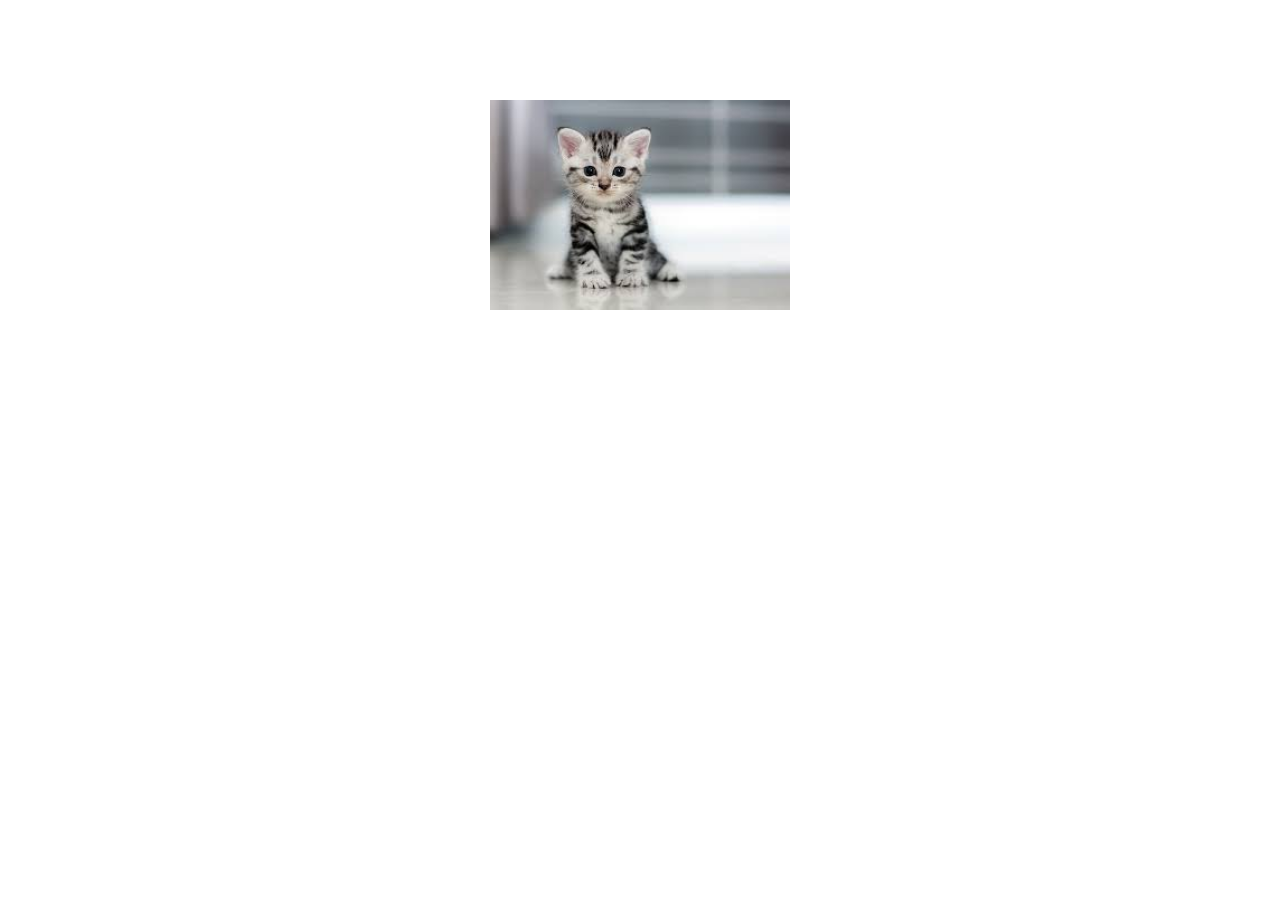
<file: basic/index.html>
<!DOCTYPE html>
<html>
<head>
    <meta charset="utf-8" />
    <meta http-equiv="X-UA-Compatible" content="IE=edge">
    <title>Page Title</title>
    <meta name="viewport" content="width=device-width, initial-scale=1">
    <link rel="stylesheet" type="text/css" media="screen" href="style.css" />
   
</head>
<body>
    <img src="cat.jpeg" alt="cat">
</body>
</html>
</file>
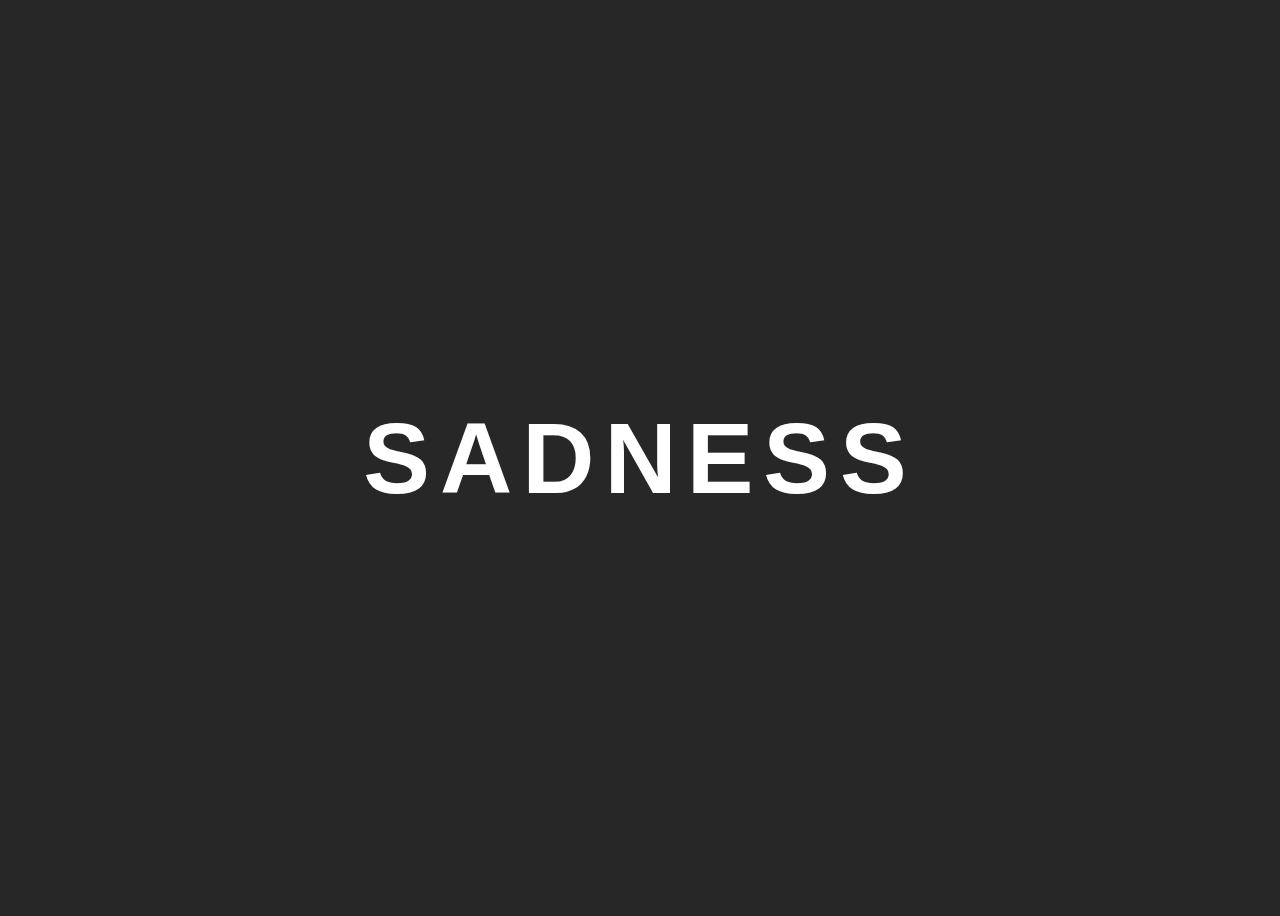
<file: blur-effect/index.html>
<!DOCTYPE html>
<html>
<head>
    <meta charset="utf-8" />
    <meta http-equiv="X-UA-Compatible" content="IE=edge">
    <title>Page Title</title>
    <meta name="viewport" content="width=device-width, initial-scale=1">
    <link rel="stylesheet" type="text/css" media="screen" href="style.css" />
   
</head>
<body>
    <ul>
        <li>S</li>
        <li>A</li>
        <li>D</li>
        <li>N</li>
        <li>E</li>
        <li>S</li>
        <li>S</li>
    </ul>
</body>
</html>
</file>
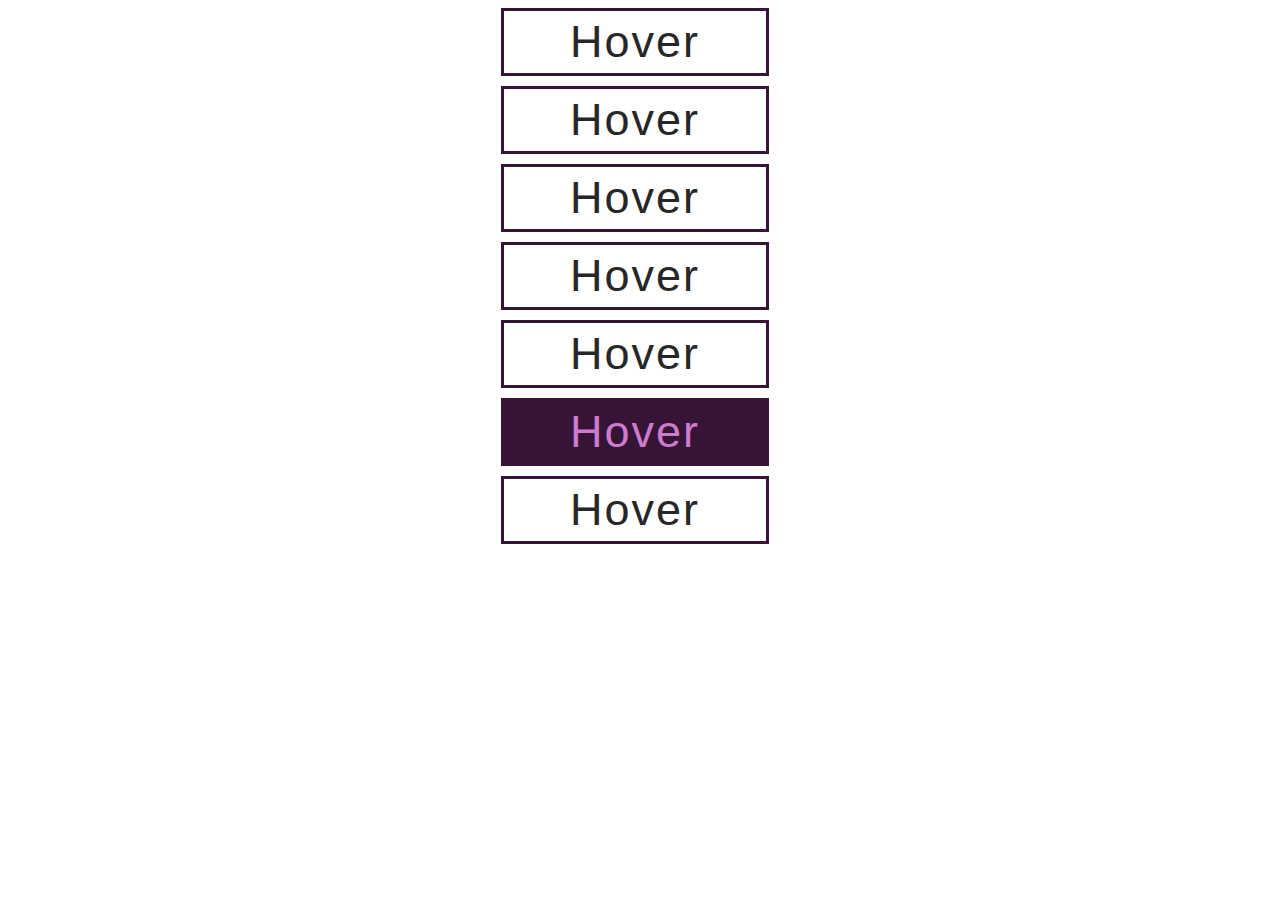
<file: button-hover/index.html>
<!DOCTYPE html>
<html>
<head>
    <meta charset="utf-8" />
    <meta http-equiv="X-UA-Compatible" content="IE=edge">
    <title>Button Hover</title>
    <meta name="viewport" content="width=device-width, initial-scale=1">
    <link rel="stylesheet" type="text/css" media="screen" href="style.css" />
   
</head>
<body>
     

        <a href="#" class="rotate">Hover</a>
        <a href="#" class="swipe">Hover</a>
        <a href="#" class="plus">Hover</a>
        <a href="#" class="psudo-content">Hover</a>
        <a href="#" class="rotate-color">Hover</a>
        <a href="#" class="before-after">Hover</a>
        <a href="#" class="scale">Hover</a>
  
</body>
</html>
</file>
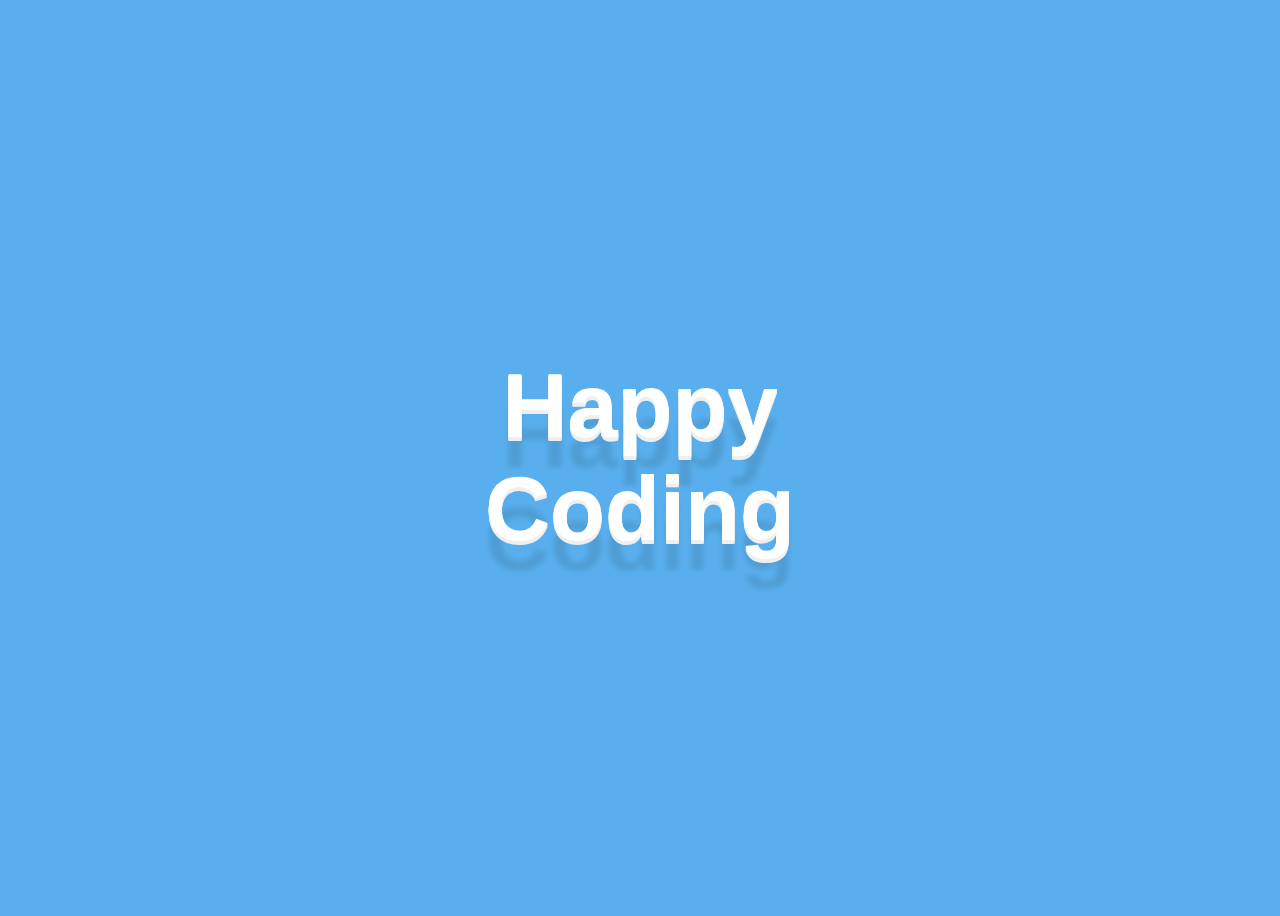
<file: float-text-animation/index.html>
<!DOCTYPE html>
<html>
<head>
    <meta charset="utf-8" />
    <meta http-equiv="X-UA-Compatible" content="IE=edge">
    <title>Happy Coding</title>
    <meta name="viewport" content="width=device-width, initial-scale=1">
    <link rel="stylesheet" type="text/css" media="screen" href="style.css" />
   
</head>
<body>
   
    
    <h1>
        Happy <br>Coding
    </h1>
 <div class="smiley">
        <div class="round">
           
        </div>
        <div class="round">
    
        </div>
        
        <div class="curve">
    
        </div>
 </div>
    
</body>

</html>
</file>
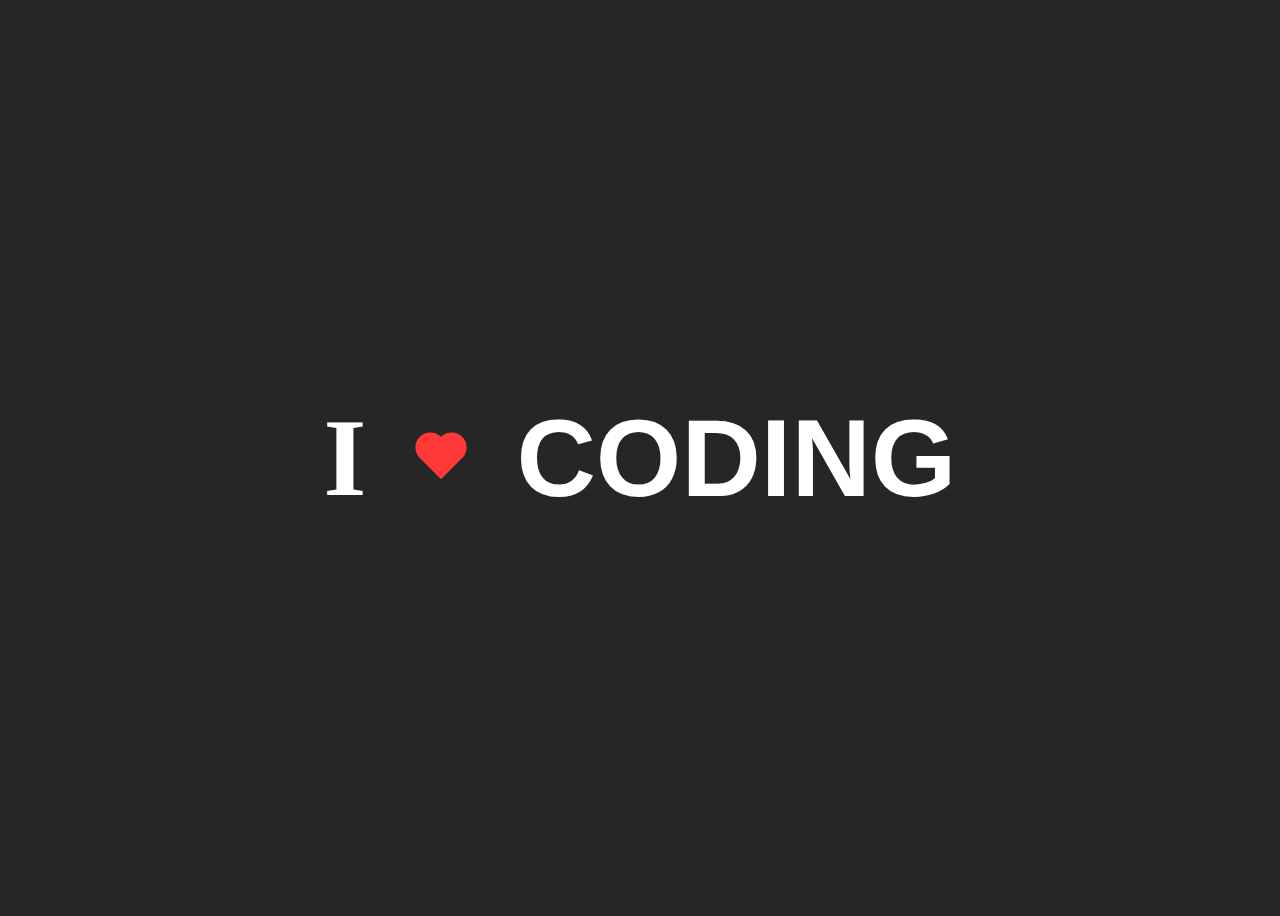
<file: heartbeat-animation/index.html>
<!DOCTYPE html>
<html>
<head>
    <meta charset="utf-8" />
    <meta http-equiv="X-UA-Compatible" content="IE=edge">
    <title>Page Title</title>
    <meta name="viewport" content="width=device-width, initial-scale=1">
    <link rel="stylesheet" type="text/css" media="screen" href="style.css" />
   
</head>
<body>
    <h1>I</h1>
    <div class="heart"></div>
    <h1><span></span></h1>
</body>
</html>
</file>
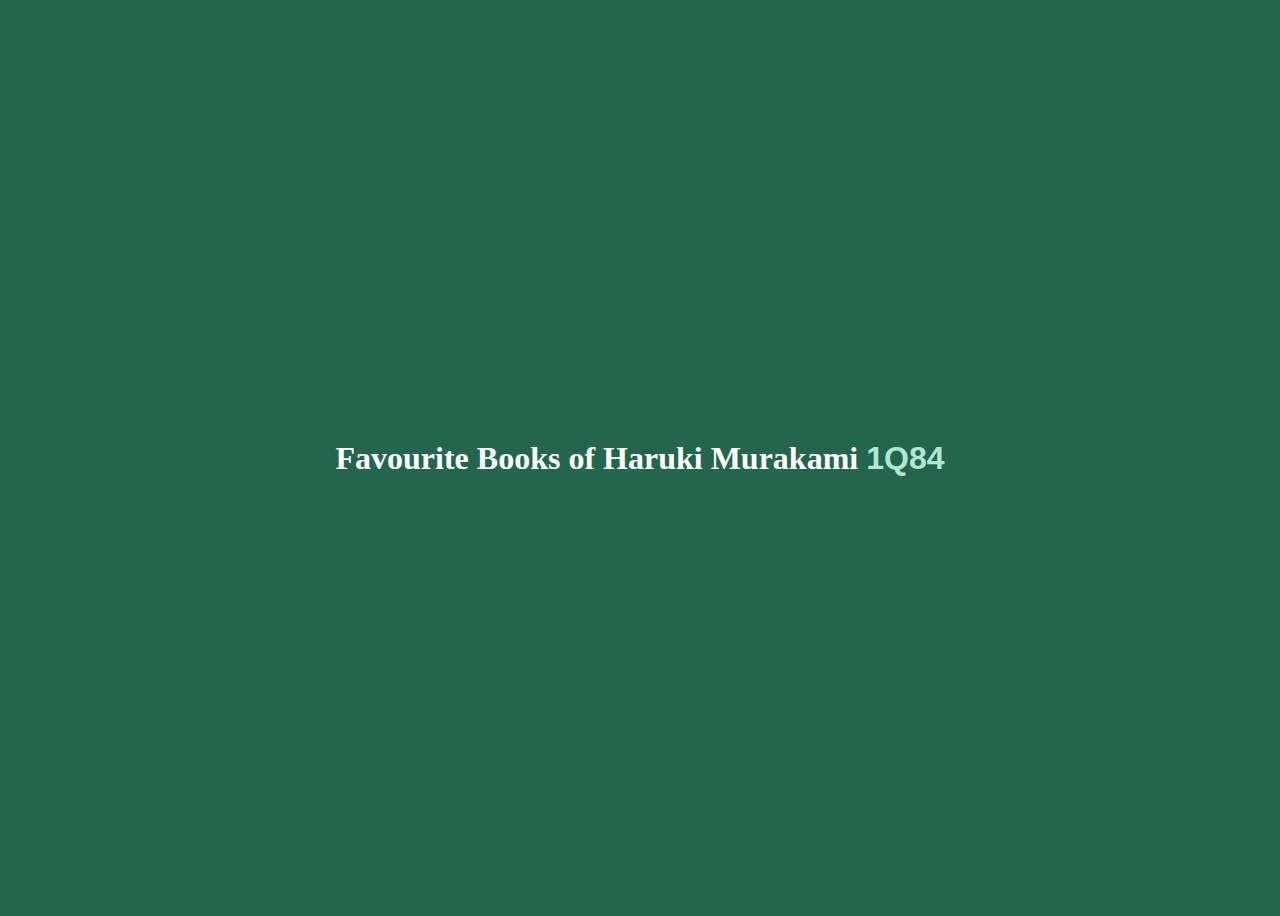
<file: text-switch/index.html>
<!DOCTYPE html>
<html>
<head>
    <meta charset="utf-8" />
    <meta http-equiv="X-UA-Compatible" content="IE=edge">
    <title>Text Switch</title>
    <meta name="viewport" content="width=device-width, initial-scale=1">
    <link rel="stylesheet" type="text/css" media="screen" href="style.css" />
   
</head>
<body>
    <h1>Favourite Books of Haruki Murakami  <span></span></h1>
</body>
</html>
</file>
<file: basic/style.css>
body{
    /* for 3d animation */
    perspective: 300px;
}
img{
    width: 300px;
    height: auto;
    margin: auto;
    display: block;
    margin-top: 100px;
    transition: transform 2s;
    /* transform-origin: top left; */
}
img:hover{
    /* translate(right,bottom) */
    /* transform: translate(-200px,200px);  */
    
    /* x=how much width will be increase
    relative to original size
    y=height */
    /* we can use only one value too */
    /* to big the image give value >1
    for small image give value <1 */
    /* transform: scale(2.2); */

     /* transform: rotate(45deg);  */

    /* skew(horizontal,vertical) */
    /* transform: skew(20deg,30deg); */
 

    /* For 3D animation we have to add 'perspective'
    on the container of the element */
    /* transform: translateZ(100px); */

     
    /* transform: rotateZ(50deg) ->same as rotate(50deg)*/

    /* transform: rotateX(60deg); */
    transform: rotateY(60deg)
}
</file>
<file: blur-effect/style.css>
body{
    display: flex;
    height: 100vh;
    justify-content: center;
    align-items: center;
    background-color: #272727;
}
ul{
    display: flex;
    padding: 50px;
    margin: auto;
    position: relative;
    overflow: hidden;
}
ul li{
    
    letter-spacing: 10px;
    font-size: 100px;
    font-family: sans-serif;
    font-weight: bold;
    color: #fff;
    list-style: none;
    transition: all 2s;
}
ul::after{
    content: "HAPPINESS";
    letter-spacing: 1px;
    font-size: 100px;
    font-family: sans-serif;
    font-weight: bold;
    color: #fff;
    display: flex;
    align-items: center;
    justify-content: center;
    position: absolute;
    width: 100%;
    height: 100%;
    transform: translateY(-100%);
    transition: all 2s;
}
ul:hover li{
    transform: rotate(45deg)  translateY(-200px);
    opacity: 0;
    filter: blur(20px);
}
ul:hover:after{
    transform: scale(.8);
    
    transition-delay: 2.4s;
    opacity: 0.8;
   
}
li:nth-child(1){
     transition-delay: 0;
}
li:nth-child(2){
    transition-delay: 0.4s;
}
li:nth-child(3){
    transition-delay: 0.8s;
}
li:nth-child(4){
    transition-delay: 1.2s;
}
li:nth-child(5){
    transition-delay: 1.6s;
}
li:nth-child(6){
    transition-delay: 2s;
}
li:nth-child(7){
    transition-delay: 2.4s;
}
</file>
<file: button-hover/style.css>
/* COMMON SETUP */

body{
    display: flex;
    flex-direction: column;
    justify-content: center;
    align-items: center; 
}

a{
    text-decoration: none;
    width: 20%;
    padding: 5px 5px;
    font-size: 45px;
    font-family: sans-serif;
    text-align: center;
    margin-right: 10px;
    border: 3px solid #351435;
    transition: all 1s;
    letter-spacing: 2px;
    color:#272727;
    position: relative;
    overflow: hidden;
    transition: all 1s;
    margin-bottom: 10px;
    
}
.rotate:before,
.swipe:before,
.plus:before{
    content: " ";
    position: absolute;
    top:0;
    left: 0;
    height: 100%;
    width: 100%;
    z-index: -1;
    transition: all 1s;
    background-color: #351435;
}

a:hover{
    color: white;
}

/* 1st-ROTATE EFFECT*/

.rotate:before{
    content: " ";
    transform-origin: bottom left;
    transform: rotate(-90deg);
    
    
}
.rotate:hover:before{
    transform: rotate(0deg);
    
}

/* 2nd-SWIPE EFFEECT*/

.swipe:before{
    transform: translateX(-100%);
}
.swipe:hover:before{
    transform: translateX(0);
}


/* 3rd Plus hover */

.plus:before{
    content: " ";
    transform: rotateX(90deg);
}
.plus:after{
    content: " ";
    position: absolute;
    top:0;
    left: 0;
    height: 100%;
    width: 100%;
    z-index: -1;
    transition: all 1s;
    background-color: #351435;
    transform: rotateY(90deg);
}
.plus:hover:before{
    transform: rotateX(0);
}

.plus:hover:after{
    transform: rotateY(0);
}

/*4th*/

.psudo-content:before{
    content: "Nice";
    color: white;
    position: absolute;
    top:0;
    left: 0;
    height: 100%;
    width: 100%;
    background-color: #351435;
    transform: translateY(-100%);
    transition: all 1s;
    /* for centering the content */
    display: flex;
    align-items: center;
    justify-content: center;
}
.psudo-content:hover:before{
    transform: translateY(0);
}

/* 5th-ROTATE AND BACKGROUND COLOR CHANGE */

.rotate-color:before{
    content: " ";
    position: absolute;
    width: 100%;
    height: 50px;
    background-color:#cd7bcd ;
    transform: translateX(-100%) rotate(45deg);
    top: 0;
    left: 0;
    transition: all 0.5s;
}

.rotate-color:hover:before{
    transform: translateX(100%) rotate(45deg);
}
.rotate-color:hover{
    background-color: #351435;
}

/* 6th-BEFORE AFTER */
.before-after{
    color: transparent;
}
.before-after::before,
.before-after::after{
    content: "Hover";
    top:0;
    left: 0;
    position: absolute;
    background-color:#351435;
    color:  #cd7bcd;
    width: 100%;
    height: 100%;
    display: flex;
    align-items: center;
    justify-content: center;
    transition: all 0.3s;
}
.before-after::after{
    content: "Nice";
}
.before-after:after{
    transform: translate(-100%,100%);
}
.before-after:hover::before{
    transform: translate(100%,-100%);
}
.before-after:hover::after{
    transform: translate(0,0);
}

/* 7th-SCALE EFFECT */

.scale::before{
    content: "Hover";
    top:0;
    left: 0;
    position: absolute;
    background-color:#351435;
    width: 100%;
    height: 100%;
    display: flex;
    align-items: center;
    justify-content: center;
    transform: scale(5);
    opacity: 0;
    transition: all 0.3s;

}
.scale:hover::before{
    transform: scale(1);
    opacity: 1;
    color: white;
}

/* 8th SHAKE-EFFECT */
.shake{
    margin-top:30px;
    border: 3px solid black;
    color:black;
    
  }
  .shake:hover{
    border: 3px solid #f44336;
    color:#f44336;
    animation:shaking 0.3s linear 1;
  }
  @keyframes shaking{
    33% {transform:rotate(10deg);}
    66% {transform:rotate(-10deg);}
    100% {transform:rotate(10deg);}
  }
</file>
<file: float-text-animation/style.css>
body{
    display: flex;
    align-items: center;
    justify-content: center;
    /* flex-direction: column; */
    background-color: #59afed;
    /* for 3d loading */
    /* perspective: 200px; */
    height: 100vh;
}
h1{
    text-align: center;
    color: white;
    font-family: Arial, Helvetica, sans-serif;
    font-size: 90px;
    text-shadow: 0 1px 0 #efefef,
                 0 2px 0 #efefef,
                 0 3px 0 #efefef,
                 0 4px 0 #efefef,
                 0 30px 5px rgba(0,0,0,0.1);
    animation: floating 1s linear infinite;
    animation-direction: alternate;

}
@keyframes floating{
    from {transform: rotate(5deg);}
    to {transform: rotate(-5deg);}
}


/* LOADING ANIMATION
.loading{
    width: 100px;
    height: 100px;
    background-color: white;
    border-radius: 36px;;
    margin-top:30px;
    animation: loading 3s linear infinite;
    
} */

/* @keyframes loading{

    0% {transform:rotateX(0) rotateY(0);}
    50% {transform: rotateX(0) rotateY(180deg);}
    100% {transform: rotateX(180deg) rotateY(180deg);}

} */


/* SMILEY */
/* .smiley{
    top: 50%;
    left: 50%;
    transform: translate(-50%,-50%);
    position: absolute;
    padding: 0;
    margin: 10px;

    
    
}
.round{
    width: 30px;
    height: 30px;
    background-color: white;
    border-radius: 50%;
    margin-top:30px;
 
    float: left;
    margin: 25px 20px;
    text-align: center;
   
   
    animation: eyes 2s linear infinite;
    animation-direction: reverse;
    
}
.curve{
    width: 140px;
    height: 100px; 
    border-bottom: 2px solid white;
    border-radius:50%;
    animation: mouth 5s ease-in 2 forwards;
}
@keyframes eyes{
    0%{background-color:white;}
   
    100%{background-color:#ddd;}

}
@keyframes mouth{
    from {border-bottom: 2px solid white;}
    to {border-bottom: 50px solid #ddd;}
} */
</file>
<file: heartbeat-animation/style.css>
body{
    display: flex;
    align-items: center;
    justify-content: center;
    height: 100vh;
    background-color: #262626;
}
h1{
    color: white;
    font-size: 110px;
    padding: 40px;
}
.heart{
    position: relative;
    width: 30px;
    height: 30px;
    background-color: #ff3838;
    transform: rotate(45deg);
    animation: heartbeat 1.4s linear infinite;
    margin-left:20px; 
}
.heart::before,
.heart::after{
    content: " ";
    top:0;
    left: 0;
    position: absolute;
    background-color: #ff3838;
    width: 100%;
    height: 100%;
    border-radius: 50%;

}
.heart::before{
  
    transform: translateY(-50%);
}
.heart::after{
    transform: translateX(-50%);
}
@keyframes heartbeat{
    0% {transform: rotate(45deg) scale(1);}
    25% {transform: rotate(45deg) scale(1);}
    30% {transform: rotate(45deg) scale(1.4);}
    50% {transform: rotate(45deg) scale(1.2);}
    70% {transform: rotate(45deg) scale(1.4);}
    100% {transform: rotate(45deg) scale(1);}
}

/* FOR TEXT-SWITCH */


span::before{
    content: "Coding";
    text-transform: uppercase;
    font-family: arial;
    color:white;
    animation: text-switch 12s linear infinite;
    animation-delay: 2s;
    margin-left: 20px;
}
@keyframes text-switch{
    
    30%  {content: "Travel";}
    50% {content: "Books";}
    70% {content: "Music";}
    100% {content: "Ghost";}
}
</file>
<file: text-switch/style.css>
body{
    height: 100vh;
    display: flex;
    justify-content: center;
    align-items: center;
    background-color: #23654d;
}
h1{
    color: white;
    
}
span::before{
    content: " 1Q84";
    text-transform: uppercase;
    font-family: arial;
    color:#b3e5d3;
    animation: text-switch 5s linear infinite;
    animation-delay: 3s;
}
@keyframes text-switch{
    
    33%  {content: " norwegian wood";}
    66% {content: " sputnik sweetheart";}
    100% {content: " kafka on the shore";}
}
</file>
